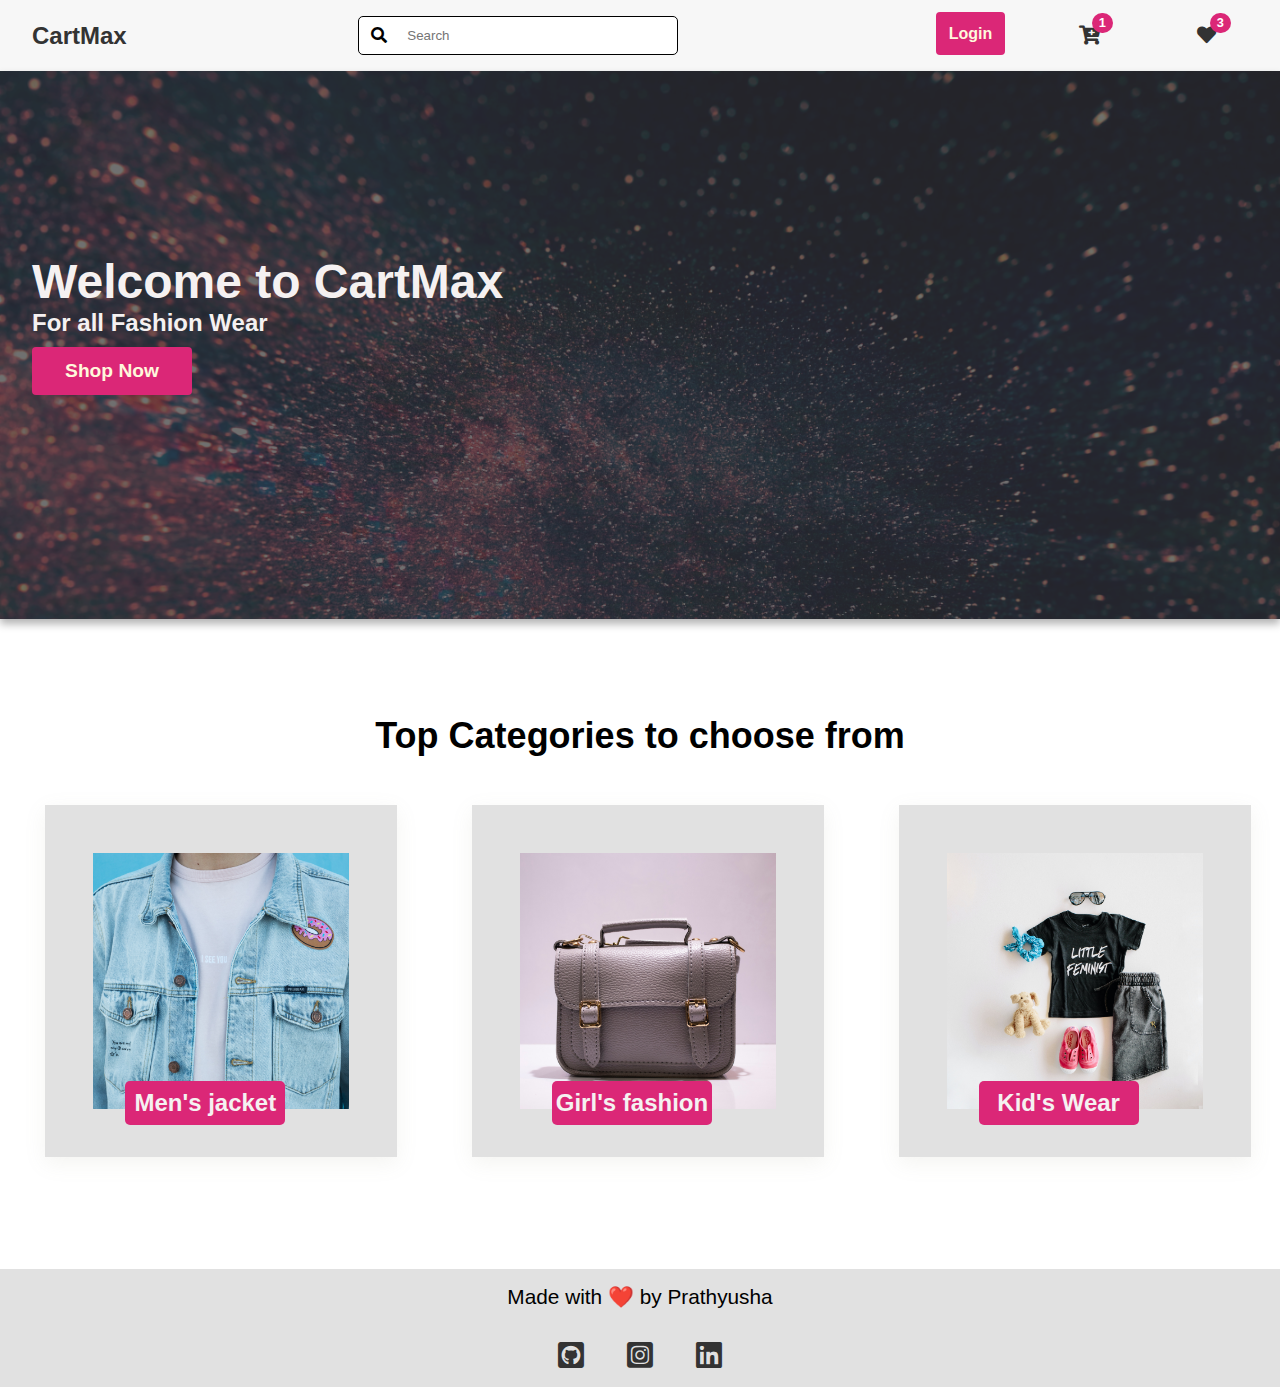
<file: index.html>
<!DOCTYPE html>
<html lang="en">
<head>
    <meta charset="UTF-8">
    <meta http-equiv="X-UA-Compatible" content="IE=edge">
    <meta name="viewport" content="width=device-width, initial-scale=1.0">
    <title>Document</title>
    <link rel="stylesheet" href="https://techno-ui.netlify.app/">
    <link rel="stylesheet" href="/css/styles.css">
    <link
    rel="stylesheet"
    href="https://cdnjs.cloudflare.com/ajax/libs/font-awesome/5.15.4/css/all.min.css"
    integrity="sha512-1ycn6IcaQQ40/MKBW2W4Rhis/DbILU74C1vSrLJxCq57o941Ym01SwNsOMqvEBFlcgUa6xLiPY/NS5R+E6ztJQ=="
    crossorigin="anonymous"
    referrerpolicy="no-referrer"
  />
</head>
<body>
    <div class="container">
        <nav>
            <div class="left-nav">
                <a href="/index.html">CartMax</a>
         </div>
         <ul class="navbar-search">
            <input class="search-box" type="search" placeholder="Search"><span class="search-icon">
           <i class="fas fa-search" aria-hidden="true"></i></span>
          </ul>
            <ul class="right-nav">
                <li><a href="/pages/login.html" class="btn btn-default">Login</a></li>
                <li class="badge"><a href="/pages/cart.html">
                    <i class="badge-icon fas fa-cart-plus"></i>
                    <span class="badge-number">1</span> 
                </a></li>
                <li class="badge"><a href="/pages/wishlist.html">
                    <i class="badge-icon fas fa-heart" aria-hidden="true"></i>
                    <span class="badge-number">3</span> 
                </a></li>

            </ul>
        </nav>
        <section id="hero">
            <div class="hero-overlay hero-image">
              <div class="hero-content">
                <h1 class="hero-heading">Welcome to CartMax</h1>
                <h3 class="hero-subheading">For all Fashion Wear</h3>
                <a href="/pages/products.html" class="btn btn-default">Shop Now</a>
              </div>
              </div>
             </section>
    
             <section class="categories">
                <h3 class="subheading text-center">Top Categories to choose from</h3>
                <div class="categories-cards">
                  <div class="categories-card overlay">
                    <div class="categories-images">
                      <img src="./images/product6.jpg" alt="img">
                      <h2 class="categories-heading text-center">Men's jacket</h2>
                    </div>
                  </div>
                  <div class="categories-card">
                    <div class="categories-images">
                      <img src="./images/product2.jpg" alt="img">
                      <h2 class="categories-heading text-center">Girl's fashion</h2>
                    </div>
                  </div>
                  <div class="categories-card">
                    <div class="categories-images">
                      <img src="./images/product5.jpg" alt="img">
                      <h2 class="categories-heading text-center">Kid's Wear</h2>
                    </div>
                </div>
              </div>
            </section>
          </div>
          <footer class="footer">
            <p class="footer__text">Made with ❤️ by Prathyusha</p>
            <div class="footer__icon">
              <a href="#"><i class="icon fab fa-github-square"></i></a>
              <a href="#"><i class="icon fab fa-instagram-square"></i></a>
              <a href="#"><i class="icon fab fa-linkedin"></i></a>
            </div>    
          </footer>
</body>
</html>
</file>
<file: css/styles.css>
* {
    margin: 0;
    padding: 0;
    box-sizing: border-box;
    font-family: sans-serif;
}
:root {
    --primary-color: #db2777;
    --white:  #f5f1f1;
    --grey:  #C4C4C480;
    --bg-color:  #F7F7F7;
    --grey-color:  #9A9A9A;
    --secondary-color: #60a5fa;
    --text-color: #282828;
    --white-color: #fff;
    --black: #333;
    --grey-color: #999;
}

.container {
    min-width: 100%;
    width: max-content;
    min-height: 100vh;
    height: max-content;
    margin: auto;
}
nav {
    width: 100%;
    display: flex;
    justify-content: space-between;
    align-items: center;
    background-color: var(--bg-color);
    padding: 1rem;
}
.left-nav a {
    color: #333;
    margin-left: 1rem;
    font-size: 1.5rem;
    font-weight: 700;
    text-decoration: none;
}
.navbar-search {
    width: 20rem;
    position: relative;
    display: flex;
    align-items: center;
}
.search-box {
    width: 100%;
    border-radius: 5px;
    padding: 0.7rem 0.4rem 0.7rem 3rem;
    outline: none;
    border-width: 1px;
    border-style: solid;
    border-color: initial;
    border-image: initial;
}
.search-icon {
    position: absolute;
    padding: 0px 0.8rem;
}
.right-nav {
    display: flex;
    justify-content: space-evenly;
}
.right-nav li {
    margin: 0px 1rem;
    list-style: none;
}
.right-nav a {
    cursor: pointer;
    font-size: 1rem;
    text-decoration: none;
    transition: all 0.3s ease 0s;
}
.btn {
    font-weight: 600;
    min-width: 150px;
    width: max-content;
    cursor: pointer;
    padding: 0.8rem;
    border-radius: 4px;
    border-width: initial;
    border-style: none;
    border-color: initial;
    border-image: initial;
    transition: all 0.3s ease-in-out 0s;
    margin: 10px;
}
.btn-default {
    background-color: var(--primary-color);
    color: cornsilk;
}
.badge {
    position: relative;
    display: flex;
    align-self: flex-end;
    text-align: center;
    margin: 0px 1rem 1rem 0px;
}
a {
    color: rgb(51, 51, 51);
    text-decoration: none;
}
.badge-icon {
    font-size: 1.2rem;
    position: relative;
    padding: 0px 2rem;
}
.badge-number {
    position: absolute;
    bottom: 0.8rem;
    left: 2.8rem;
    width: 1.3rem;
    height: 1.3rem;
    font-size: 0.8rem;
    color: white;
    font-weight: 600;
    justify-content: center;
    align-items: center;
    display: flex;
    background-color: var(--primary-color);
    border-radius: 50px;
}
.hero-overlay::before {
    content: '';
    position: absolute;
    left: 0;
    height: 34.25rem;
    width: 100%;
    background-color: var(--black);
    opacity: .7;
    z-index: 1;
}

.hero-image {
    position: relative;
    background-image: url(/images/product8.jpg);
    background-repeat: no-repeat;
    background-size: cover;
    height: 34.25rem;
    width: 100%;
    box-shadow: 0px 5px 8px rgba(0, 0, 0, .3)
}
.hero-content {
    display: flex;
    flex-direction: column;
    justify-content: center;
    align-content: center;
    height: 32.25rem;
    position: relative;
    z-index: 1;
    padding: 0px 2rem;
}
.hero-heading, 
.hero-subheading {
    align-items: center;
    font-size: 3rem;
    color: var(--white);
}
.hero-subheading {
    font-size: 1.5rem;
}
.hero-content > .btn {
    width: 10rem;
    font-size: 1.2rem;
    text-align: center;
    margin: 0.625rem 0px;
}
.categories {
    padding: 5rem 0;
}
.categories-cards {
    display: flex;
    justify-content: space-around;
    align-items: center;
    flex-wrap: wrap;
    margin: 1rem 0;
}
.subheading {
    padding: 1rem 0;
    font-size: 2.25rem;
}
.text-center {
    text-align: center;
}

.categories-card {
    width: 22rem;
    height: 22rem;
    margin: 1rem 0 0 1rem;
    box-shadow: rgba(149, 148, 120, 0.1) 0px 6px 20px;
}
.categories-images {
    width: 100%;
    height: 100%;
    object-fit: cover;
    display: block; 
    background-color: var(--grey);
    padding: 3rem;
    position: relative;
}

.categories-heading {
    width: 10rem;
    padding: 0.5rem 0;
    background-color: var(--primary-color);
    color: var(--white);
    position: absolute;
    bottom: 2rem;
    left: 5rem;
    border-radius: 5px;
}
.footer {
    display: flex;
    flex-direction: column;
    align-items: center;
    width: 100%;
    background-color: var(--grey);
    margin: 1rem 0 0 0;
}

.footer__text {
    font-size: 1.3rem;
    padding: 1rem 0;
}

.footer__icon {
    padding: 1rem 0;
    cursor: pointer;
}

.icon {
    font-size: 1.85rem;
    padding: 0 1.2rem;
}


img {
    height: 100%;
    width: 100%;
    object-fit: cover;
}
@media screen and (max-width:700px) {
    html {

        font-size: 12px;
    }
    .navbar-search {
        display: none;
    }
}
@media screen and (max-width:400px) {
    html {
        font-size: 10px;
    }
}
</file>
